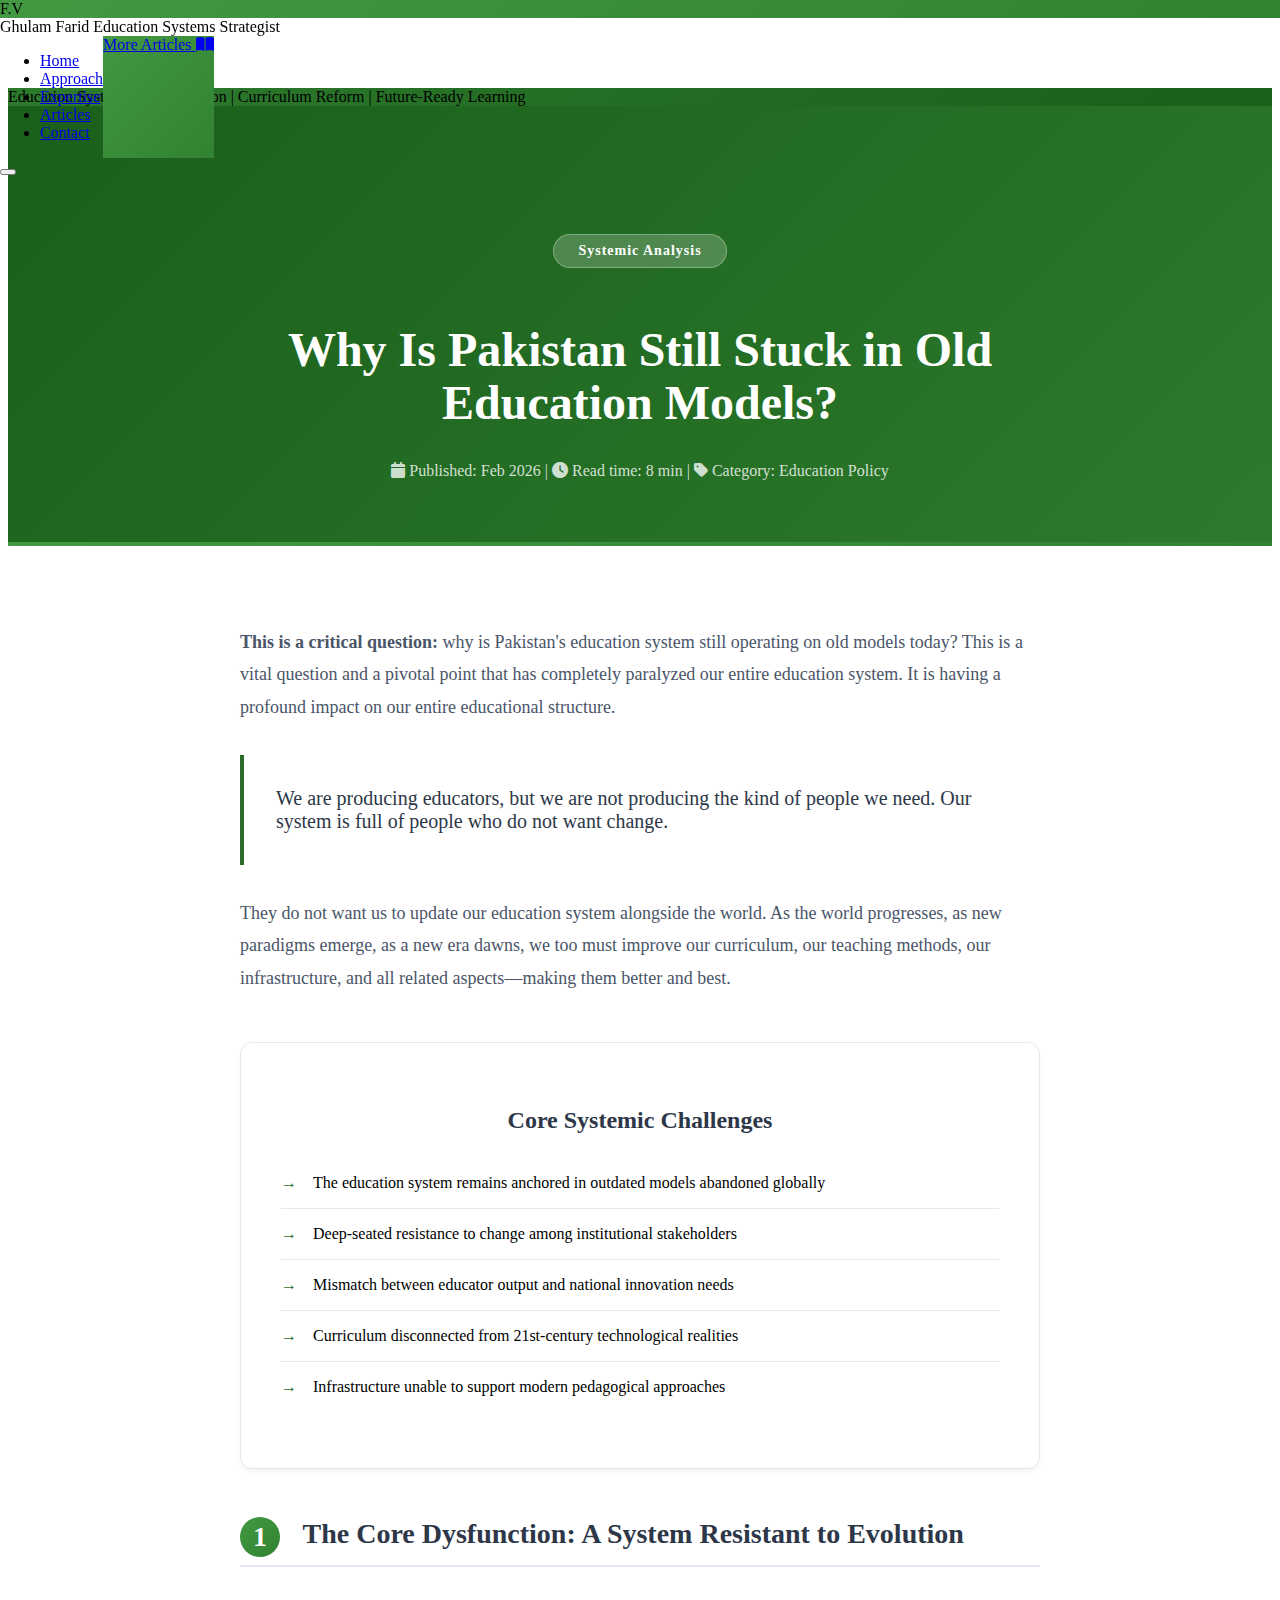
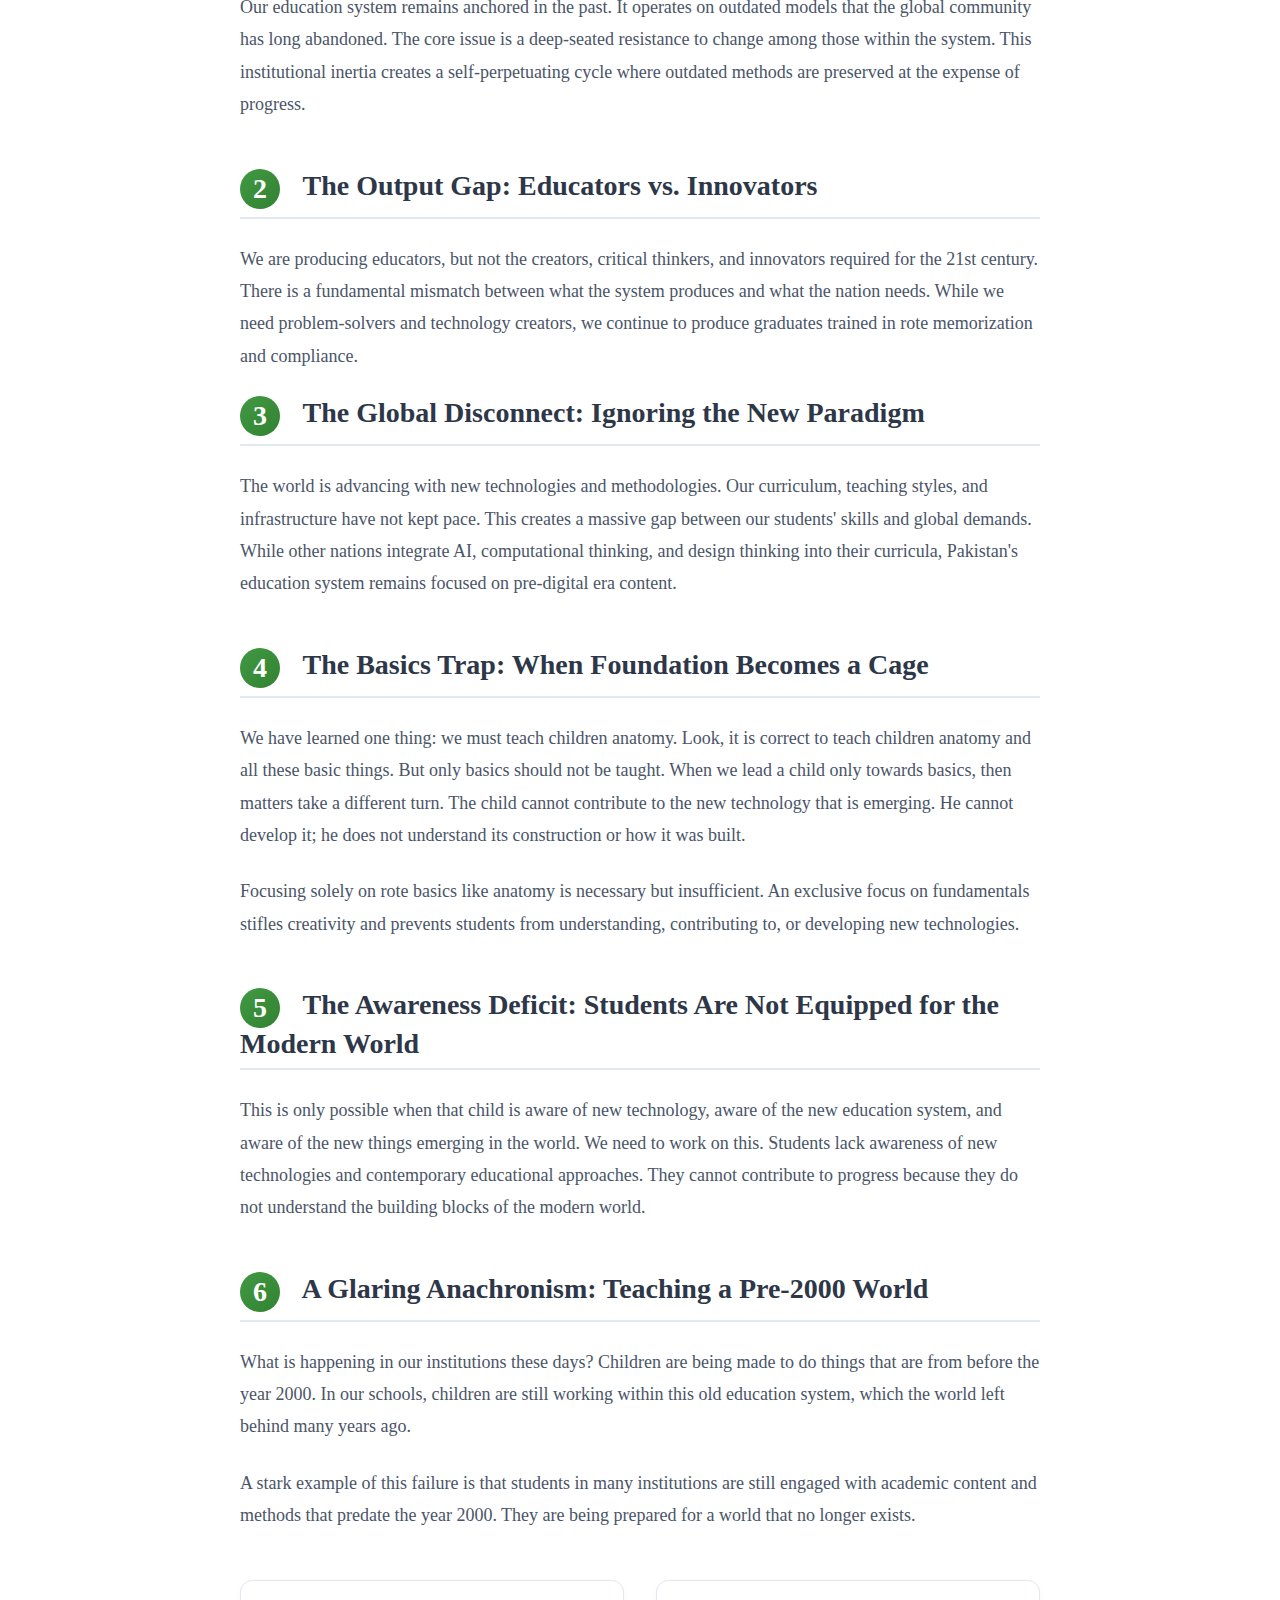
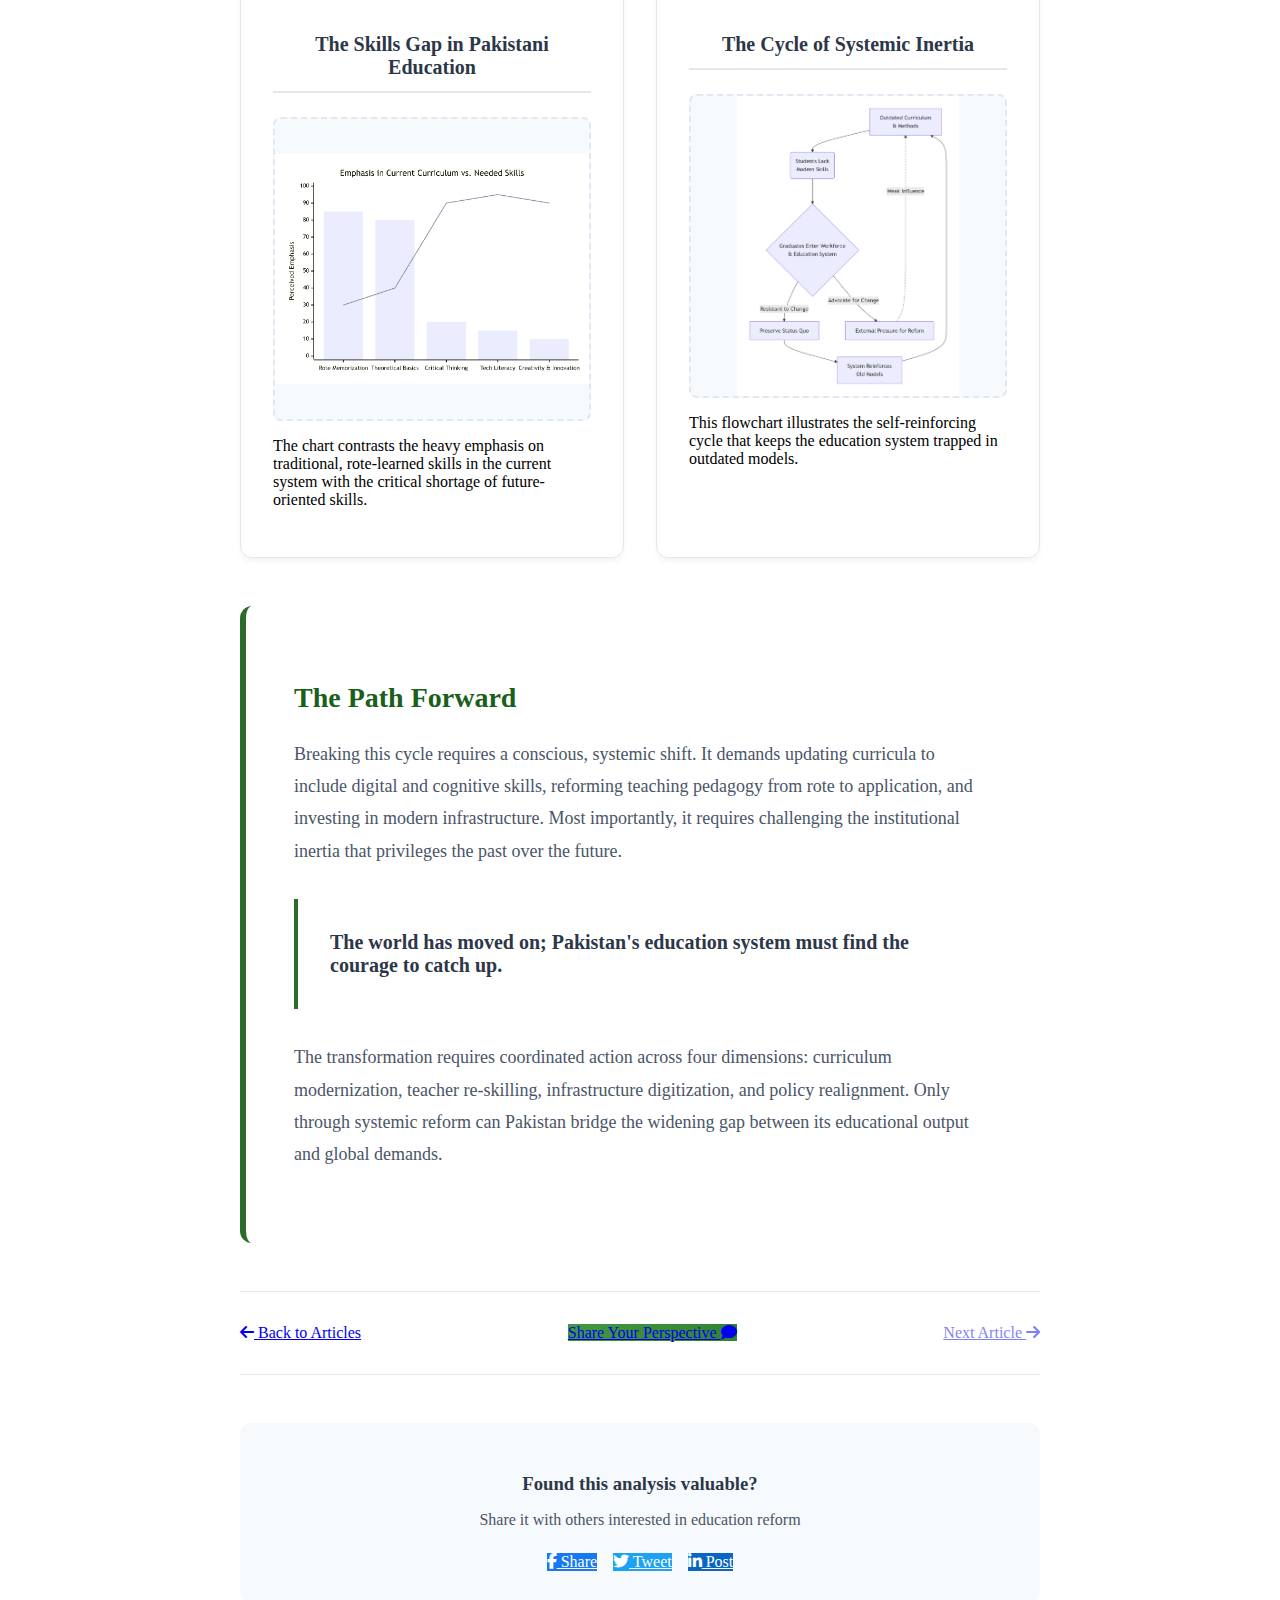
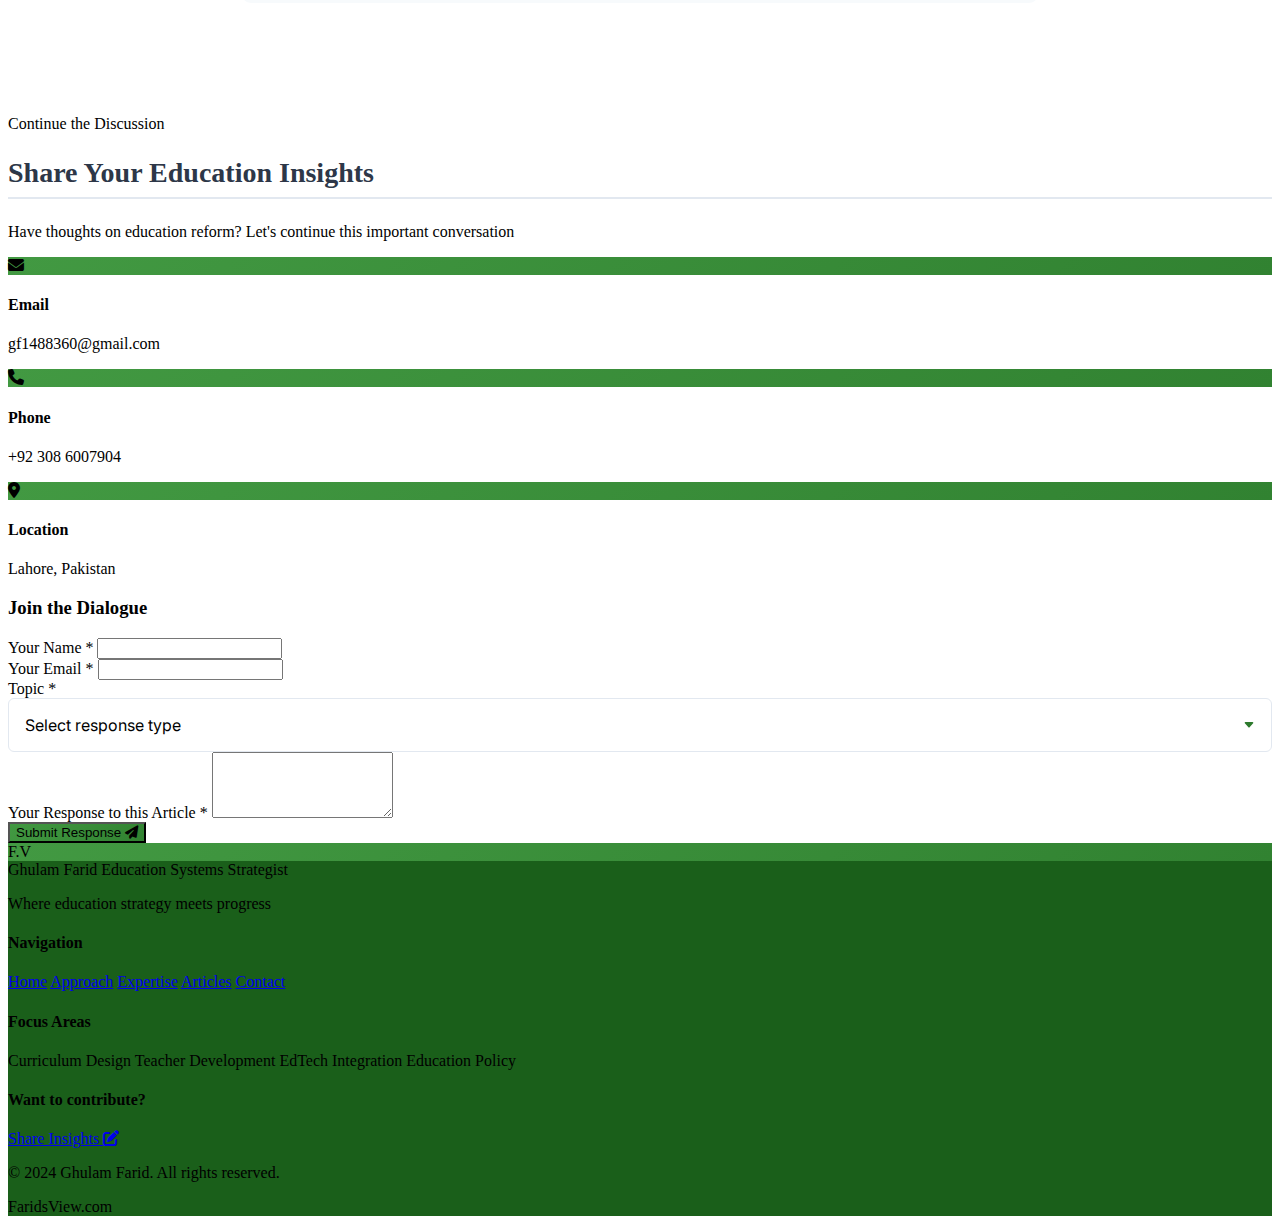
<file: article-pakistan-old-models.html>
<!DOCTYPE html>
<html lang="en">
<head>
    <meta charset="UTF-8">
    <meta name="viewport" content="width=device-width, initial-scale=1.0">
    <title>Why Is Pakistan Still Stuck in Old Models? | FaridsView</title>
    <link rel="stylesheet" href="style.css">
    <link rel="preconnect" href="https://fonts.googleapis.com">
    <link rel="preconnect" href="https://fonts.gstatic.com" crossorigin>
    <link href="https://fonts.googleapis.com/css2?family=Inter:wght@300;400;500;600&family=Playfair+Display:wght@400;500;600;700&family=Source+Sans+Pro:wght@300;400;600;700&display=swap" rel="stylesheet">
    <link rel="stylesheet" href="https://cdnjs.cloudflare.com/ajax/libs/font-awesome/6.4.0/css/all.min.css">
    <style>
        /* Article Specific Styles */
        .article-header {
            padding: 8rem 0 4rem;
            background: linear-gradient(135deg, var(--primary-dark) 0%, var(--primary-color) 100%);
            color: var(--white);
            text-align: center;
            position: relative;
        }
        
        .article-header::after {
            content: '';
            position: absolute;
            bottom: -2px;
            left: 0;
            width: 100%;
            height: 4px;
            background: var(--gradient-green);
        }
        
        .article-badge {
            display: inline-block;
            background: rgba(255, 255, 255, 0.2);
            color: var(--white);
            padding: 0.5rem 1.5rem;
            border-radius: 20px;
            font-size: 0.875rem;
            font-weight: 600;
            letter-spacing: 1px;
            margin-bottom: 1.5rem;
            border: 1px solid rgba(255, 255, 255, 0.3);
        }
        
        .article-title {
            font-size: 3rem;
            margin-bottom: 1.5rem;
            line-height: 1.1;
            font-weight: 700;
            max-width: 900px;
            margin-left: auto;
            margin-right: auto;
        }
        
        .article-meta {
            color: rgba(255, 255, 255, 0.8);
            font-size: 1rem;
            margin-top: 2rem;
        }
        
        .article-content {
            padding: 4rem 0;
            max-width: 800px;
            margin: 0 auto;
        }
        
        .article-section {
            margin-bottom: 3rem;
        }
        
        .section-number {
            display: inline-block;
            background: var(--gradient-green);
            color: var(--white);
            width: 40px;
            height: 40px;
            border-radius: 50%;
            text-align: center;
            line-height: 40px;
            font-weight: 600;
            margin-right: 1rem;
            vertical-align: middle;
        }
        
        .section-title {
            font-size: 1.75rem;
            color: var(--text-primary);
            margin-bottom: 1.5rem;
            border-bottom: 2px solid var(--border-color);
            padding-bottom: 0.5rem;
        }
        
        .article-text {
            font-size: 1.125rem;
            line-height: 1.8;
            color: var(--text-secondary);
            margin-bottom: 1.5rem;
        }
        
        .highlight-box {
            background: var(--light-green);
            border-left: 4px solid var(--secondary-color);
            padding: 2rem;
            margin: 2rem 0;
            border-radius: 0 8px 8px 0;
        }
        
        .highlight-box p {
            font-size: 1.25rem;
            font-weight: 500;
            color: var(--text-primary);
            margin: 0;
        }
        
        .image-container {
            margin: 3rem 0;
            text-align: center;
        }
        
        .article-image {
            max-width: 100%;
            height: auto;
            border-radius: 12px;
            box-shadow: var(--shadow-lg);
            border: 1px solid var(--border-color);
        }
        
        .image-caption {
            margin-top: 1rem;
            font-size: 0.875rem;
            color: var(--text-light);
            font-style: italic;
        }
        
        .graph-container {
            display: grid;
            grid-template-columns: 1fr 1fr;
            gap: 2rem;
            margin: 3rem 0;
        }
        
        .graph-item {
            background: var(--white);
            padding: 2rem;
            border-radius: 12px;
            box-shadow: var(--shadow-md);
            border: 1px solid var(--border-color);
        }
        
        .graph-title {
            font-size: 1.25rem;
            font-weight: 600;
            color: var(--text-primary);
            margin-bottom: 1.5rem;
            text-align: center;
            border-bottom: 2px solid var(--border-color);
            padding-bottom: 0.75rem;
        }
        
        .graph-placeholder {
            background: var(--light-bg);
            height: 300px;
            border-radius: 8px;
            display: flex;
            align-items: center;
            justify-content: center;
            color: var(--text-light);
            font-style: italic;
            margin-bottom: 1rem;
            border: 2px dashed var(--border-color);
        }
        
        .key-points {
            background: var(--white);
            padding: 2.5rem;
            border-radius: 12px;
            box-shadow: var(--shadow-md);
            margin: 3rem 0;
            border: 1px solid var(--border-color);
        }
        
        .key-points h3 {
            font-size: 1.5rem;
            color: var(--text-primary);
            margin-bottom: 1.5rem;
            text-align: center;
        }
        
        .key-points ul {
            list-style: none;
            padding: 0;
        }
        
        .key-points li {
            padding: 1rem 0 1rem 2rem;
            position: relative;
            border-bottom: 1px solid var(--border-color);
        }
        
        .key-points li:last-child {
            border-bottom: none;
        }
        
        .key-points li::before {
            content: '→';
            position: absolute;
            left: 0;
            color: var(--secondary-color);
            font-weight: 600;
        }
        
        .conclusion-box {
            background: linear-gradient(135deg, var(--light-green) 0%, #e8f5e8 100%);
            padding: 3rem;
            border-radius: 12px;
            margin: 3rem 0;
            border-left: 6px solid var(--secondary-color);
        }
        
        .conclusion-box h3 {
            font-size: 1.75rem;
            color: var(--primary-dark);
            margin-bottom: 1.5rem;
        }
        
        .article-navigation {
            padding: 2rem 0;
            border-top: 1px solid var(--border-color);
            border-bottom: 1px solid var(--border-color);
            margin: 3rem 0;
        }
        
        .nav-buttons {
            display: flex;
            justify-content: space-between;
            align-items: center;
        }
        
        @media (max-width: 768px) {
            .article-title {
                font-size: 2rem;
            }
            
            .graph-container {
                grid-template-columns: 1fr;
            }
            
            .nav-buttons {
                flex-direction: column;
                gap: 1rem;
                align-items: stretch;
            }
        }
    </style>
</head>
<body>
    <!-- Top Announcement Bar -->
    <div class="announcement-bar">
        <div class="container">
            <span class="announcement-text">Education System Transformation | Curriculum Reform | Future-Ready Learning</span>
        </div>
    </div>

    <!-- Main Navigation -->
    <nav class="main-nav">
        <div class="container">
            <div class="nav-wrapper">
                <div class="logo">
                    <div class="logo-mark">F.V</div>
                    <div class="logo-text">
                        <span class="logo-name">Ghulam Farid</span>
                        <span class="logo-title">Education Systems Strategist</span>
                    </div>
                </div>
                
                <div class="nav-menu">
                    <ul class="nav-list">
                        <li><a href="index.html" class="nav-link">Home</a></li>
                        <li><a href="index.html#approach" class="nav-link">Approach</a></li>
                        <li><a href="index.html#expertise" class="nav-link">Expertise</a></li>
                        <li><a href="index.html#insights" class="nav-link">Articles</a></li>
                        <li><a href="index.html#contact" class="nav-link">Contact</a></li>
                    </ul>
                    <a href="index.html#insights" class="nav-cta">
                        <span>More Articles</span>
                        <i class="fas fa-book-open"></i>
                    </a>
                </div>
                
                <button class="mobile-toggle" id="mobileToggle">
                    <span></span>
                    <span></span>
                    <span></span>
                </button>
            </div>
        </div>
    </nav>

    <!-- Article Header -->
    <header class="article-header">
        <div class="container">
            <div class="article-badge">Systemic Analysis</div>
            <h1 class="article-title">Why Is Pakistan Still Stuck in Old Education Models?</h1>
            <div class="article-meta">
                <i class="fas fa-calendar"></i> Published: Feb 2026 | 
                <i class="fas fa-clock"></i> Read time: 8 min |
                <i class="fas fa-tag"></i> Category: Education Policy
            </div>
        </div>
    </header>

    <!-- Article Content -->
    <article class="article-content">
        <div class="container">
            <!-- Introduction -->
            <div class="article-section">
                <p class="article-text">
                    <strong>This is a critical question:</strong> why is Pakistan's education system still operating on old models today? This is a vital question and a pivotal point that has completely paralyzed our entire education system. It is having a profound impact on our entire educational structure.
                </p>
                
                <div class="highlight-box">
                    <p>We are producing educators, but we are not producing the kind of people we need. Our system is full of people who do not want change.</p>
                </div>
                
                <p class="article-text">
                    They do not want us to update our education system alongside the world. As the world progresses, as new paradigms emerge, as a new era dawns, we too must improve our curriculum, our teaching methods, our infrastructure, and all related aspects—making them better and best.
                </p>
            </div>

            <!-- Key Insights -->
            <div class="key-points">
                <h3>Core Systemic Challenges</h3>
                <ul>
                    <li>The education system remains anchored in outdated models abandoned globally</li>
                    <li>Deep-seated resistance to change among institutional stakeholders</li>
                    <li>Mismatch between educator output and national innovation needs</li>
                    <li>Curriculum disconnected from 21st-century technological realities</li>
                    <li>Infrastructure unable to support modern pedagogical approaches</li>
                </ul>
            </div>

            <!-- Main Analysis Sections -->
            <div class="article-section">
                <h2 class="section-title"><span class="section-number">1</span> The Core Dysfunction: A System Resistant to Evolution</h2>
                <p class="article-text">
                    Our education system remains anchored in the past. It operates on outdated models that the global community has long abandoned. The core issue is a deep-seated resistance to change among those within the system. This institutional inertia creates a self-perpetuating cycle where outdated methods are preserved at the expense of progress.
                </p>
            </div>

            <div class="article-section">
                <h2 class="section-title"><span class="section-number">2</span> The Output Gap: Educators vs. Innovators</h2>
                <p class="article-text">
                    We are producing educators, but not the creators, critical thinkers, and innovators required for the 21st century. There is a fundamental mismatch between what the system produces and what the nation needs. While we need problem-solvers and technology creators, we continue to produce graduates trained in rote memorization and compliance.
                </p>
                
               
            <div class="article-section">
                <h2 class="section-title"><span class="section-number">3</span> The Global Disconnect: Ignoring the New Paradigm</h2>
                <p class="article-text">
                    The world is advancing with new technologies and methodologies. Our curriculum, teaching styles, and infrastructure have not kept pace. This creates a massive gap between our students' skills and global demands. While other nations integrate AI, computational thinking, and design thinking into their curricula, Pakistan's education system remains focused on pre-digital era content.
                </p>
            </div>

            <div class="article-section">
                <h2 class="section-title"><span class="section-number">4</span> The Basics Trap: When Foundation Becomes a Cage</h2>
                <p class="article-text">
                    We have learned one thing: we must teach children anatomy. Look, it is correct to teach children anatomy and all these basic things. But only basics should not be taught. When we lead a child only towards basics, then matters take a different turn. The child cannot contribute to the new technology that is emerging. He cannot develop it; he does not understand its construction or how it was built.
                </p>
                
                <p class="article-text">
                    Focusing solely on rote basics like anatomy is necessary but insufficient. An exclusive focus on fundamentals stifles creativity and prevents students from understanding, contributing to, or developing new technologies.
                </p>
            </div>

            <div class="article-section">
                <h2 class="section-title"><span class="section-number">5</span> The Awareness Deficit: Students Are Not Equipped for the Modern World</h2>
                <p class="article-text">
                    This is only possible when that child is aware of new technology, aware of the new education system, and aware of the new things emerging in the world. We need to work on this. Students lack awareness of new technologies and contemporary educational approaches. They cannot contribute to progress because they do not understand the building blocks of the modern world.
                </p>
            </div>

            <div class="article-section">
                <h2 class="section-title"><span class="section-number">6</span> A Glaring Anachronism: Teaching a Pre-2000 World</h2>
                <p class="article-text">
                    What is happening in our institutions these days? Children are being made to do things that are from before the year 2000. In our schools, children are still working within this old education system, which the world left behind many years ago.
                </p>
                
                <p class="article-text">
                    A stark example of this failure is that students in many institutions are still engaged with academic content and methods that predate the year 2000. They are being prepared for a world that no longer exists.
                </p>
            </div>

            <!-- Visual Analysis Section -->
            <div class="graph-container">
                <div class="graph-item">
                    <h3 class="graph-title">The Skills Gap in Pakistani Education</h3>
                    <div class="graph-placeholder">
                        <img src="media/a1p1.png" alt="Skills Gap Analysis" style="max-width: 100%; max-height: 100%;">
                    </div>
                    <p>The chart contrasts the heavy emphasis on traditional, rote-learned skills in the current system with the critical shortage of future-oriented skills.</p>
                </div>
                
                <div class="graph-item">
                    <h3 class="graph-title">The Cycle of Systemic Inertia</h3>
                    <div class="graph-placeholder">
                        <img src="media/a1p2.png" alt="Systemic Inertia Cycle" style="max-width: 100%; max-height: 100%;">
                    </div>
                    <p>This flowchart illustrates the self-reinforcing cycle that keeps the education system trapped in outdated models.</p>
                </div>
            </div>

            <!-- Conclusion -->
            <div class="conclusion-box">
                <h3>The Path Forward</h3>
                <p class="article-text">
                    Breaking this cycle requires a conscious, systemic shift. It demands updating curricula to include digital and cognitive skills, reforming teaching pedagogy from rote to application, and investing in modern infrastructure. Most importantly, it requires challenging the institutional inertia that privileges the past over the future.
                </p>
                
                <div class="highlight-box" style="background: rgba(255, 255, 255, 0.9);">
                    <p><strong>The world has moved on; Pakistan's education system must find the courage to catch up.</strong></p>
                </div>
                
                <p class="article-text">
                    The transformation requires coordinated action across four dimensions: curriculum modernization, teacher re-skilling, infrastructure digitization, and policy realignment. Only through systemic reform can Pakistan bridge the widening gap between its educational output and global demands.
                </p>
            </div>

            <!-- Article Navigation -->
            <div class="article-navigation">
                <div class="nav-buttons">
                    <a href="index.html" class="btn btn-secondary">
                        <i class="fas fa-arrow-left"></i>
                        <span>Back to Articles</span>
                    </a>
                    <div style="text-align: center;">
                        <a href="#contact" class="btn btn-primary">
                            <span>Share Your Perspective</span>
                            <i class="fas fa-comment"></i>
                        </a>
                    </div>
                    <a href="#" class="btn btn-secondary" style="opacity: 0.5; cursor: not-allowed;">
                        <span>Next Article</span>
                        <i class="fas fa-arrow-right"></i>
                    </a>
                </div>
            </div>

            <!-- Share Section -->
            <div style="text-align: center; margin-top: 3rem; padding: 2rem; background: var(--light-bg); border-radius: 12px;">
                <h3 style="margin-bottom: 1rem; color: var(--text-primary);">Found this analysis valuable?</h3>
                <p style="color: var(--text-secondary); margin-bottom: 1.5rem;">Share it with others interested in education reform</p>
                <div style="display: flex; gap: 1rem; justify-content: center;">
                    <a href="#" class="btn" style="background: #1877F2; color: white;">
                        <i class="fab fa-facebook-f"></i> Share
                    </a>
                    <a href="#" class="btn" style="background: #1DA1F2; color: white;">
                        <i class="fab fa-twitter"></i> Tweet
                    </a>
                    <a href="#" class="btn" style="background: #0A66C2; color: white;">
                        <i class="fab fa-linkedin-in"></i> Post
                    </a>
                </div>
            </div>
        </div>
    </article>

    <!-- Contact Section (From index.html) -->
    <section id="contact" class="contact-section">
        <div class="container">
            <div class="contact-grid">
                <div class="contact-info">
                    <div class="section-intro">
                        <span class="section-label">Continue the Discussion</span>
                        <h2 class="section-title">Share Your Education Insights</h2>
                        <p class="section-subtitle">Have thoughts on education reform? Let's continue this important conversation</p>
                    </div>
                    
                    <div class="contact-details">
                        <div class="contact-item">
                            <div class="contact-icon">
                                <i class="fas fa-envelope"></i>
                            </div>
                            <div class="contact-text">
                                <h4>Email</h4>
                                <p>gf1488360@gmail.com</p>
                            </div>
                        </div>
                        
                        <div class="contact-item">
                            <div class="contact-icon">
                                <i class="fas fa-phone"></i>
                            </div>
                            <div class="contact-text">
                                <h4>Phone</h4>
                                <p>+92 308 6007904</p>
                            </div>
                        </div>
                        
                        <div class="contact-item">
                            <div class="contact-icon">
                                <i class="fas fa-map-marker-alt"></i>
                            </div>
                            <div class="contact-text">
                                <h4>Location</h4>
                                <p>Lahore, Pakistan</p>
                            </div>
                        </div>
                    </div>
                </div>
                
                <div class="contact-form-wrapper">
                    <div class="contact-form-card">
                        <h3>Join the Dialogue</h3>
                        <form id="contactForm" action="https://formspree.io/f/mnjvrrvr" method="POST">
                            <input type="hidden" name="_subject" value="Response to: Why Pakistan Stuck in Old Models">
                            <input type="hidden" name="_format" value="plain">
                            
                            <div class="form-row">
                                <div class="form-group">
                                    <label for="name">Your Name *</label>
                                    <input type="text" id="name" name="name" required>
                                </div>
                                <div class="form-group">
                                    <label for="email">Your Email *</label>
                                    <input type="email" id="email" name="_replyto" required>
                                </div>
                            </div>
                            
                            <div class="form-group">
                                <label for="subject">Topic *</label>
                                <select id="subject" name="subject" required>
                                    <option value="">Select response type</option>
                                    <option value="Agreement with Analysis">Agreement with Analysis</option>
                                    <option value="Additional Insights">Additional Insights</option>
                                    <option value="Alternative Perspective">Alternative Perspective</option>
                                    <option value="Implementation Ideas">Implementation Ideas</option>
                                    <option value="Collaboration Inquiry">Collaboration Inquiry</option>
                                </select>
                            </div>
                            
                            <div class="form-group">
                                <label for="message">Your Response to this Article *</label>
                                <textarea id="message" name="message" rows="4" required></textarea>
                            </div>
                            
                            <button type="submit" class="btn btn-primary btn-block">
                                <span>Submit Response</span>
                                <i class="fas fa-paper-plane"></i>
                            </button>
                        </form>
                    </div>
                </div>
            </div>
        </div>
    </section>

    <!-- Footer -->
    <footer class="main-footer">
        <div class="container">
            <div class="footer-content">
                <div class="footer-brand">
                    <div class="logo">
                        <div class="logo-mark">F.V</div>
                        <div class="logo-text">
                            <span class="logo-title">Ghulam Farid</span>
                            <span class="logo-title">Education Systems Strategist</span>
                        </div>
                    </div>
                    <p class="footer-tagline">Where education strategy meets progress</p>
                </div>
                
                <div class="footer-links">
                    <div class="link-group">
                        <h4>Navigation</h4>
                        <a href="index.html">Home</a>
                        <a href="index.html#approach">Approach</a>
                        <a href="index.html#expertise">Expertise</a>
                        <a href="index.html#insights">Articles</a>
                        <a href="index.html#contact">Contact</a>
                    </div>
                    
                    <div class="link-group">
                        <h4>Focus Areas</h4>
                        <span>Curriculum Design</span>
                        <span>Teacher Development</span>
                        <span>EdTech Integration</span>
                        <span>Education Policy</span>
                    </div>
                </div>
                
                <div class="footer-cta">
                    <h4>Want to contribute?</h4>
                    <a href="index.html#contact" class="btn btn-secondary">
                        <span>Share Insights</span>
                        <i class="fas fa-edit"></i>
                    </a>
                </div>
            </div>
            
            <div class="footer-bottom">
                <p>&copy; 2024 Ghulam Farid. All rights reserved.</p>
                <p class="footer-site">FaridsView.com</p>
            </div>
        </div>
    </footer>

    <script src="script.js"></script>
</body>
</html>
</file>
<file: style.css>
/* =============================== */
/* FARIDSVIEW - NATIONAL TRANSFORMATION */
/* =============================== */

/* Reset & Base Variables - GREEN THEME */
:root {
    /* Professional Green Color Palette */
    --primary-dark: #1a5f1a;
    --primary-color: #2d7a2d;
    --secondary-color: #2b6c2b;
    --accent-color: #318231;
    --highlight-color: #429942;
    
    /* Neutral Colors */
    --text-primary: #2d3748;
    --text-secondary: #4a5568;
    --text-light: #718096;
    --border-color: #e2e8f0;
    --light-bg: #f7fafc;
    --white: #ffffff;
    
    /* Green Gradients */
    --gradient-green: linear-gradient(135deg, #429942 0%, #318231 100%);
    --gradient-dark: linear-gradient(135deg, #2d7a2d 0%, #1a5f1a 100%);
    
    /* Shadows */
    --shadow-sm: 0 1px 3px rgba(0, 0, 0, 0.05);
    --shadow-md: 0 4px 6px -1px rgba(0, 0, 0, 0.05);
    --shadow-lg: 0 10px 15px -3px rgba(0, 0, 0, 0.05);
    --shadow-xl: 0 20px 25px -5px rgba(0, 0, 0, 0.05);
    
    /* Spacing */
    --space-xs: 0.5rem;
    --space-sm: 1rem;
    --space-md: 1.5rem;
    --space-lg: 2rem;
    --space-xl: 3rem;
    --space-2xl: 4rem;
    
    /* Typography */
    --font-primary: 'Source Sans Pro', sans-serif;
    --font-secondary: 'Inter', sans-serif;
    --font-heading: 'Playfair Display', serif;
    
    /* Transitions */
    --transition-fast: 0.2s ease;
    --transition-base: 0.3s ease;
    --transition-slow: 0.5s ease;
}

/* Update all gradient references to green */
.text-gradient {
    background: var(--gradient-green);
    -webkit-background-clip: text;
    -webkit-text-fill-color: transparent;
    background-clip: text;
}

.announcement-bar {
    background: var(--gradient-dark);
}

.logo-mark {
    background: var(--gradient-green);
}

.nav-cta {
    background: var(--gradient-green);
}

.btn-primary {
    background: var(--gradient-green);
}

.chart-bar {
    background: var(--gradient-green);
}

.element i {
    color: var(--secondary-color);
}

.approach-card::before {
    background: var(--gradient-green);
}

.approach-card.vision::before { background: linear-gradient(90deg, #429942, #318231); }
.approach-card.strategy::before { background: linear-gradient(90deg, #318231, #2b6c2b); }
.approach-card.execution::before { background: linear-gradient(90deg, #2b6c2b, #1a5f1a); }

.approach-icon {
    background: var(--gradient-green);
}

.contact-icon {
    background: var(--gradient-green);
}

.footer .logo-mark {
    background: var(--gradient-green);
}

/* Article Link Style */
.article-link {
    display: inline-block;
    margin-top: 1rem;
    color: var(--secondary-color);
    font-weight: 600;
    text-decoration: none;
    transition: var(--transition-base);
}

.article-link:hover {
    color: var(--primary-dark);
    transform: translateX(5px);
}

/* Framework Grid */
.framework-grid {
    display: grid;
    grid-template-columns: repeat(auto-fit, minmax(250px, 1fr));
    gap: 2rem;
    max-width: 1200px;
    margin: 0 auto;
}

.framework-pillar {
    background: var(--white);
    padding: 2rem;
    border-radius: 12px;
    box-shadow: var(--shadow-md);
    text-align: center;
    transition: var(--transition-base);
    border-top: 4px solid var(--secondary-color);
}

.framework-pillar:hover {
    transform: translateY(-5px);
    box-shadow: var(--shadow-lg);
}

.pillar-icon {
    width: 60px;
    height: 60px;
    background: var(--gradient-green);
    border-radius: 50%;
    display: flex;
    align-items: center;
    justify-content: center;
    margin: 0 auto 1.5rem;
    color: var(--white);
    font-size: 1.5rem;
}

.framework-pillar h3 {
    font-size: 1.5rem;
    margin-bottom: 1rem;
    color: var(--text-primary);
}

.framework-pillar p {
    color: var(--text-secondary);
    line-height: 1.6;
}

/* Form Select */
.form-group select {
    width: 100%;
    padding: 1rem;
    border: 1px solid var(--border-color);
    border-radius: 6px;
    font-family: var(--font-secondary);
    font-size: 1rem;
    background: var(--white);
    transition: var(--transition-base);
    appearance: none;
    background-image: url("data:image/svg+xml,%3Csvg xmlns='http://www.w3.org/2000/svg' width='16' height='16' fill='%232d7a2d' viewBox='0 0 16 16'%3E%3Cpath d='M7.247 11.14 2.451 5.658C1.885 5.013 2.345 4 3.204 4h9.592a1 1 0 0 1 .753 1.659l-4.796 5.48a1 1 0 0 1-1.506 0z'/%3E%3C/svg%3E");
    background-repeat: no-repeat;
    background-position: right 1rem center;
    background-size: 12px;
}

.form-group select:focus {
    outline: none;
    border-color: var(--secondary-color);
    box-shadow: 0 0 0 3px rgba(45, 122, 45, 0.1);
}

/* Updated Strategy Elements Colors */
.element.education i { color: #2b6c2b; }
.element.economy i { color: #318231; }
.element.industry i { color: #1a5f1a; }
.element.governance i { color: #429942; }

/* Skills hover effect */
.skill:hover {
    background: var(--gradient-green);
    color: var(--white);
}

/* Insights grid adjustments for 4 cards */
.insights-grid {
    display: grid;
    grid-template-columns: repeat(auto-fit, minmax(280px, 1fr));
    gap: 2rem;
    max-width: 1200px;
    margin: 0 auto;
}

/* Update insights type background color */
.insight-type {
    background: rgba(66, 153, 66, 0.1);
    color: var(--secondary-color);
}

/* Footer adjustments */
.main-footer {
    background: var(--primary-dark);
}

/* Button secondary hover state */
.btn-secondary:hover {
    border-color: var(--secondary-color);
    color: var(--secondary-color);
}

/* Keep existing responsive design */
/* All other styles remain the same as original */
</file>
